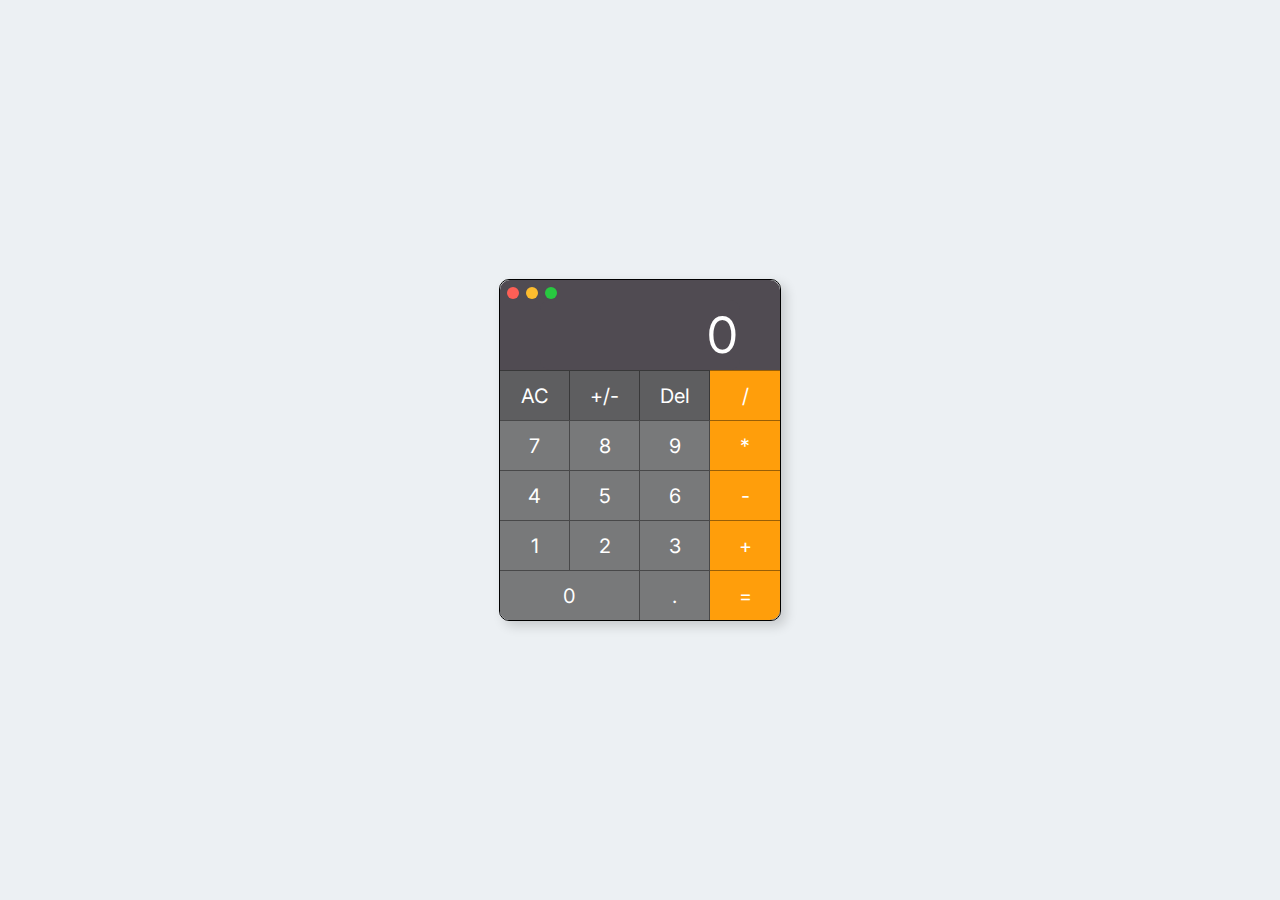
<file: calculadora/index.html>
<!DOCTYPE html>
<html lang="pt-BR">
  <head>
    <meta charset="UTF-8" />
    <meta http-equiv="X-UA-Compatible" content="IE=edge" />
    <meta name="viewport" content="width=device-width, initial-scale=1.0" />
    <link rel="stylesheet" href="style.css" />
    <title>Calculadora</title>
  </head>
  <body>
    <div class="conteudo">
      <div class="calculadora">
        <header class="opcoes_janela">
          <div></div>
          <div></div>
          <div></div>
        </header>
        <main class="conteudo_botoes">
          <input type="text" class="js-resultado" placeholder="0" readonly />
          <a class="botoes__iniciais js-btn-ac">AC</a>
          <a class="botoes__iniciais js-btn-mais-menos">+/-</a>
          <a class="botoes__iniciais js-btn-del">Del</a>
          <a class="js-btn-padroes" data-valor="/">/</a>
          <a class="js-btn-padroes" data-valor="7">7</a>
          <a class="js-btn-padroes" data-valor="8">8</a>
          <a class="js-btn-padroes" data-valor="9">9</a>
          <a class="js-btn-padroes" data-valor="*">*</a>
          <a class="js-btn-padroes" data-valor="4">4</a>
          <a class="js-btn-padroes" data-valor="5">5</a>
          <a class="js-btn-padroes" data-valor="6">6</a>
          <a class="js-btn-padroes" data-valor="-">-</a>
          <a class="js-btn-padroes" data-valor="1">1</a>
          <a class="js-btn-padroes" data-valor="2">2</a>
          <a class="js-btn-padroes" data-valor="3">3</a>
          <a class="js-btn-padroes" data-valor="+">+</a>
          <a
            class="js-btn-padroes grid-span-2 borda-radius-esquerda"
            data-valor="0"
            >0</a
          >
          <a class="js-btn-padroes" data-valor=".">.</a>
          <a class="js-btn-igual borda-radius-direita">=</a>
        </main>
      </div>
    </div>
    <script src="script.js"></script>
  </body>
</html>
</file>
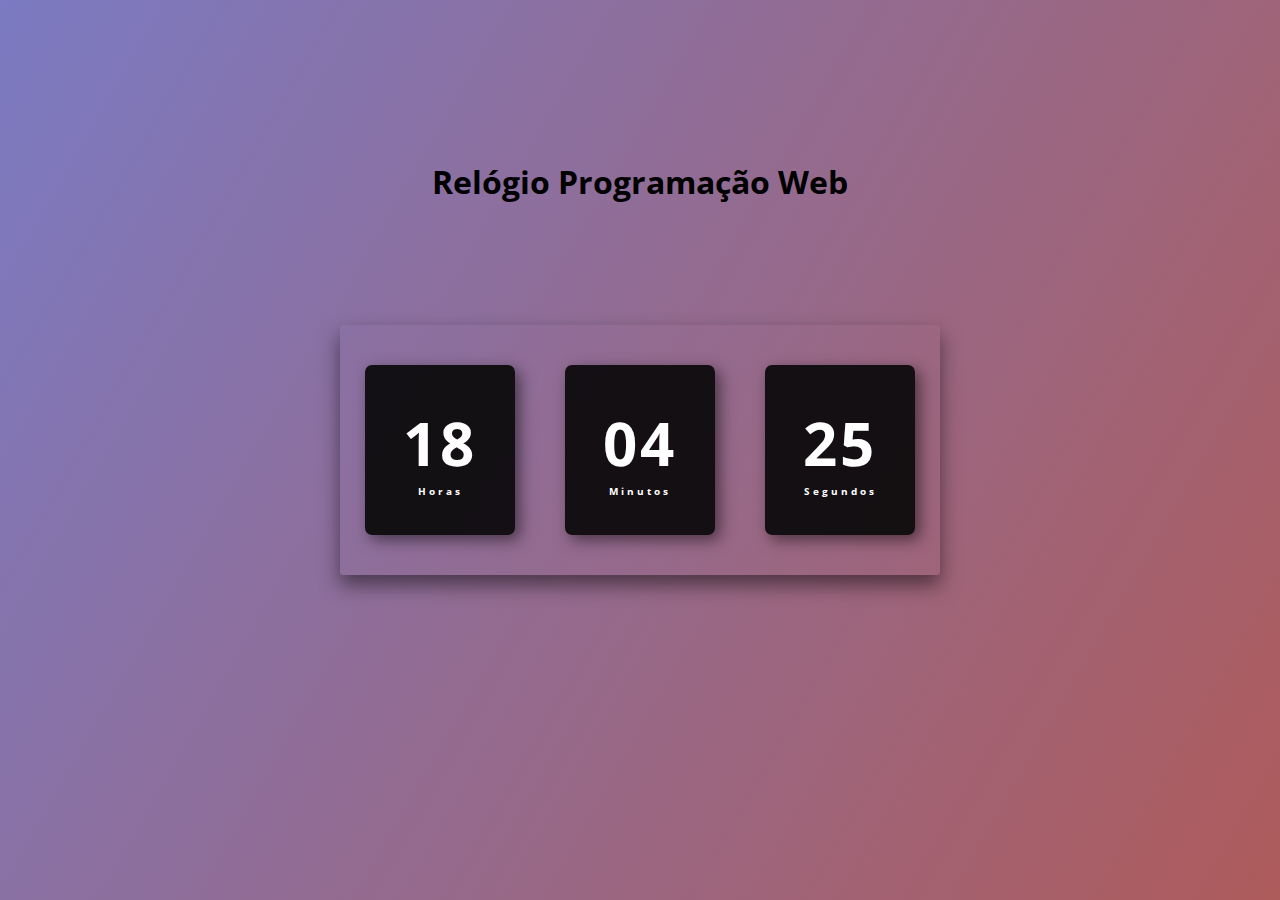
<file: relogio/index.html>
<!DOCTYPE html>
<html lang="pt-BR">
  <head>
    <meta charset="UTF-8" />
    <meta http-equiv="X-UA-Compatible" content="IE=edge" />
    <meta name="viewport" content="width=device-width, initial-scale=1.0" />
    <link rel="stylesheet" href="style.css" />
    <script src="script.js" defer></script>
    <title>Digital Clock</title>
  </head>
  <body>
    <h1 class="h2">Relógio Programação Web</h1>
    <div class="relogio">
      <div>
        <span id="horas">00</span>
        <span class="tempo">Horas</span>
      </div>
      <div>
        <span id="minutos">00</span>
        <span class="tempo">Minutos</span>
      </div>
      <div>
        <span id="segundos">00</span>
        <span class="tempo">Segundos</span>
      </div>
    </div>
  </body>
</html>
</file>
<file: calculadora/style.css>
@import url("https://fonts.googleapis.com/css2?family=Inter:wght@200;500&display=swap");

:root {
  --cor-background: #ecf0f3;
  --cor-branco: #ffffff;
  --cor-sombra-padrao: rgba(0, 0, 0, 0.16);
  --cor-botao-normal: #78797a;
  --cor-botao-normal-hover: #afafaf;
  --cor-botao-topo-cinza-escuro: #5e5e60;
  --cor-botao-topo-cinza-escuro-hover: #7b797a;
  --cor-botao-laranja: #ff9e0b;
  --cor-botao-laranja-hover: #c97c02;
  --cor-input-resultado: #504b52;
  --cor-botao-fechar: #fe5f56;
  --cor-botao-minimizar: #fdbc2e;
  --cor-botao-maximizar: #28c840;
  --cor-borda-botoes: rgba(0, 0, 0, 0.4);
  --cor-borda-calculadora: rgba(0, 0, 0, 1);
}

* {
  font-family: "Inter", sans-serif;
  -moz-box-sizing: border-box;
  box-sizing: border-box;
  letter-spacing: 0px;
  -webkit-font-smoothing: antialiased;
  -moz-osx-font-smoothing: grayscale;
  scroll-behavior: smooth;
  margin: 0;
  background: var(--cor-background);
  outline: none;
}
.conteudo {
  height: 100vh;
  display: flex;
  justify-content: center;
  align-items: center;
}

.conteudo .calculadora {
  border: 1px solid var(--cor-borda-calculadora);
  position: relative;
  border-radius: 10px;
  box-shadow: 5px 5px 12px var(--cor-sombra-padrao);
}

.conteudo .calculadora .opcoes_janela {
  display: flex;
  position: absolute;
  top: 7px;
  left: 7px;
  background-color: transparent;
  column-gap: 7px;
}

.conteudo .calculadora .opcoes_janela div {
  width: 12px;
  height: 12px;
  background-color: red;
  border-radius: 50%;
  position: relative;
}

.conteudo .calculadora .opcoes_janela div::after {
  content: "";
  display: flex;
  justify-content: center;
  font-size: 10px;
  line-height: 11px;
  cursor: pointer;
}

.conteudo .calculadora .opcoes_janela div:nth-child(1) {
  background-color: var(--cor-botao-fechar);
}

.conteudo .calculadora .opcoes_janela div:nth-child(2) {
  background-color: var(--cor-botao-minimizar);
}

.conteudo .calculadora .opcoes_janela div:nth-child(3) {
  background-color: var(--cor-botao-maximizar);
}

.conteudo .calculadora .opcoes_janela div:nth-child(1):hover::after {
  content: "x";
}

.conteudo .calculadora .opcoes_janela div:nth-child(2):hover::after {
  content: "-";
  line-height: 12px;
  font-size: 12px;
}

.conteudo .calculadora .opcoes_janela div:nth-child(3):hover::after {
  content: "+";
}

.conteudo .calculadora .conteudo_botoes {
  display: grid;
  background-color: var(--cor-input-resultado);
  border-radius: 10px;
}

.conteudo .calculadora .conteudo_botoes input {
  grid-column: span 4;
  height: 70px;
  width: 200px;
  background-color: var(--cor-input-resultado);
  border: none;
  border-radius: 10px;
  color: var(--cor-branco);
  font-size: 50px;
  text-align: right;
  margin: auto;
  margin-top: 20px;
  font-weight: 200px;
}

.conteudo .calculadora .conteudo_botoes input::placeholder {
  color: var(--cor-branco);
  opacity: 1; /* para firefox fica normal*/
}

.conteudo .calculadora .conteudo_botoes a {
  height: 50px;
  width: 70px;
  display: flex;
  justify-content: center;
  align-items: center;
  font-size: 20px;
  border: none;
  background-color: var(--cor-botao-normal);
  color: var(--cor-branco);
  cursor: pointer;
  border-right: 1px solid var(--cor-borda-botoes);
  border-top: 1px solid var(--cor-borda-botoes);
  user-select: none;
}

.conteudo .calculadora .conteudo_botoes a:hover {
  background-color: var(--cor-botao-normal-hover);
}

.conteudo .calculadora .conteudo_botoes a.grid-span-2 {
  grid-column: span 2;
  width: 100%;
}

.borda-radius-esquerda {
  border-bottom-left-radius: 10px;
}

.borda-radius-direita {
  border-bottom-right-radius: 10px;
}

.conteudo .calculadora .conteudo_botoes a.botoes__iniciais {
  background-color: var(--cor-botao-topo-cinza-escuro);
}

.conteudo .calculadora .conteudo_botoes a.botoes__iniciais:hover {
  background-color: var(--cor-botao-topo-cinza-escuro-hover);
}

.conteudo .calculadora .conteudo_botoes a:nth-child(4n + 1),
.conteudo .calculadora .conteudo_botoes a:last-child {
  background-color: var(--cor-botao-laranja);
  border-right: none;
}

.conteudo .calculadora .conteudo_botoes a:nth-child(4n + 1):hover,
.conteudo .calculadora .conteudo_botoes a:last-child:hover {
  background-color: var(--cor-botao-laranja-hover);
}
</file>
<file: relogio/style.css>
@import url("https://fonts.googleapis.com/css2?family=Inter:wght@500&family=Open+Sans:wght@300;400;500&display=swap");

:root {
  --cor-background-body1: #6362b7d8;
  --cor-background-body2: #a03f3fda;
  --cor-box-shadow: rgba(0, 0, 0, 0.5);
  --cor-relogio-div: #fff;
  --cor-relogio-background-div: rgba(5, 5, 5, 0.9);
  --cor-relogio-box-shadow-div: rgba(0, 0, 0, 0.7);
}

/*Zerar as configurações do css*/
* {
  margin: 0;
  padding: 0;
  font-family: "Open Sans", sans-serif;
}

body {
  height: 100vh;
  background: linear-gradient(
    120deg,
    var(--cor-background-body1),
    var(--cor-background-body2)
  );
  display: flex;
  align-items: center;
  justify-content: center;
}

h1 {
  position: absolute;
  top: 160px;
}

.relogio {
  display: flex;
  align-items: center;
  justify-content: space-around;
  height: 250px;
  width: 600px;
  background: transparent;
  border-radius: 3px;
  box-shadow: 0px 10px 20px var(--cor-box-shadow);
}

.relogio div {
  height: 170px;
  width: 150px;
  display: flex;
  flex-direction: column;
  align-items: center;
  justify-content: center;
  color: var(--cor-relogio-div);
  background: var(--cor-relogio-background-div);
  border-radius: 7px;
  box-shadow: 5px 5px 15px var(--cor-box-shadow);
  letter-spacing: 3px;
}

.relogio span {
  font-weight: bolder;
  font-size: 60px;
}

.relogio span.tempo {
  font-size: 10px;
}
</file>
